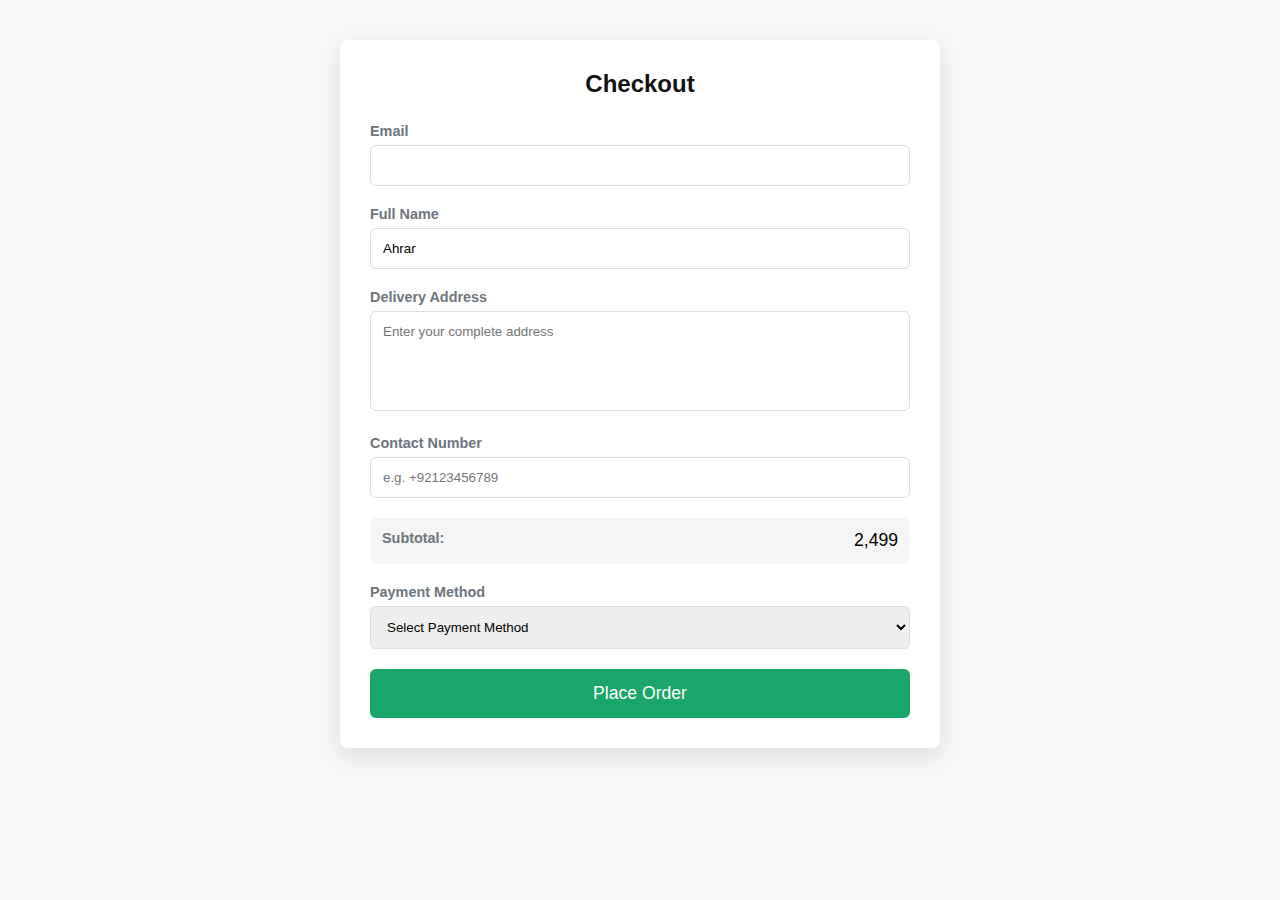
<file: checkout.html>
<!DOCTYPE html>
<html lang="en">
<head>
    <meta charset="UTF-8">
    <meta name="viewport" content="width=device-width, initial-scale=1.0">
    <title>Checkout</title>
    <link rel="stylesheet" href="/css/checkout.css">
    <link href="https://cdn.jsdelivr.net/npm/bootstrap@5.3.8/dist/css/bootstrap.min.css" rel="stylesheet"
    integrity="sha384-sRIl4kxILFvY47J16cr9ZwB07vP4J8+LH7qKQnuqkuIAvNWLzeN8tE5YBujZqJLB" crossorigin="anonymous">
</head>
<body>

<div class="checkout-container">
    <h2>Checkout</h2>

    <form>
        <div class="form-group">
            <label>Email</label>
            <input id="userEmail" value="user@gmail.com" readonly>
        </div>

        <div class="form-group">
            <label>Full Name</label>
            <input id="userName" type="text" value="Ahrar">
        </div>

        <div class="form-group">
            <label>Delivery Address</label>
            <textarea placeholder="Enter your complete address"></textarea>
        </div>

        <div class="form-group">
            <label>Contact Number</label>
            <input type="number" placeholder="e.g. +92123456789">
        </div>

        <div class="form-group subtotal">
            <label>Subtotal:</label>
            <span id="subtotal">2,499</span>
        </div>

        <div class="form-group">
            <label>Payment Method</label>
            <select id="payment-method">
                <option value="" disabled selected>Select Payment Method</option>
                <option value="cod">Cash on Delivery (COD)</option>
                <option value="online">Online Payment</option>
            </select>
        </div>

        <div id="extra-methods" class="extra-methods hidden">
            <label>Available Payment Options:</label>
            <select id="payment-options">
                <option value="" disabled selected>Select Payment Option</option>
                <option value="paypal">Paypal</option>
                <option value="easypaisa">Easypaisa</option>
                <option value="jazzcash">JazzCash</option>
                <option value="visa Card">Visa Card</option>
            </select>
        </div>

        <button type="submit" class="btn-place-order">Place Order</button>
    </form>
</div>
</body>
<script src="https://cdn.jsdelivr.net/npm/@popperjs/core@2.11.8/dist/umd/popper.min.js"
    integrity="sha384-I7E8VVD/ismYTF4hNIPjVp/Zjvgyol6VFvRkX/vR+Vc4jQkC+hVqc2pM8ODewa9r"
    crossorigin="anonymous"></script>
<script src="https://cdn.jsdelivr.net/npm/bootstrap@5.3.8/dist/js/bootstrap.min.js"
    integrity="sha384-G/EV+4j2dNv+tEPo3++6LCgdCROaejBqfUeNjuKAiuXbjrxilcCdDz6ZAVfHWe1Y"
    crossorigin="anonymous"></script>
    <script src="/js/checkout.js"></script>
</html>
</file>
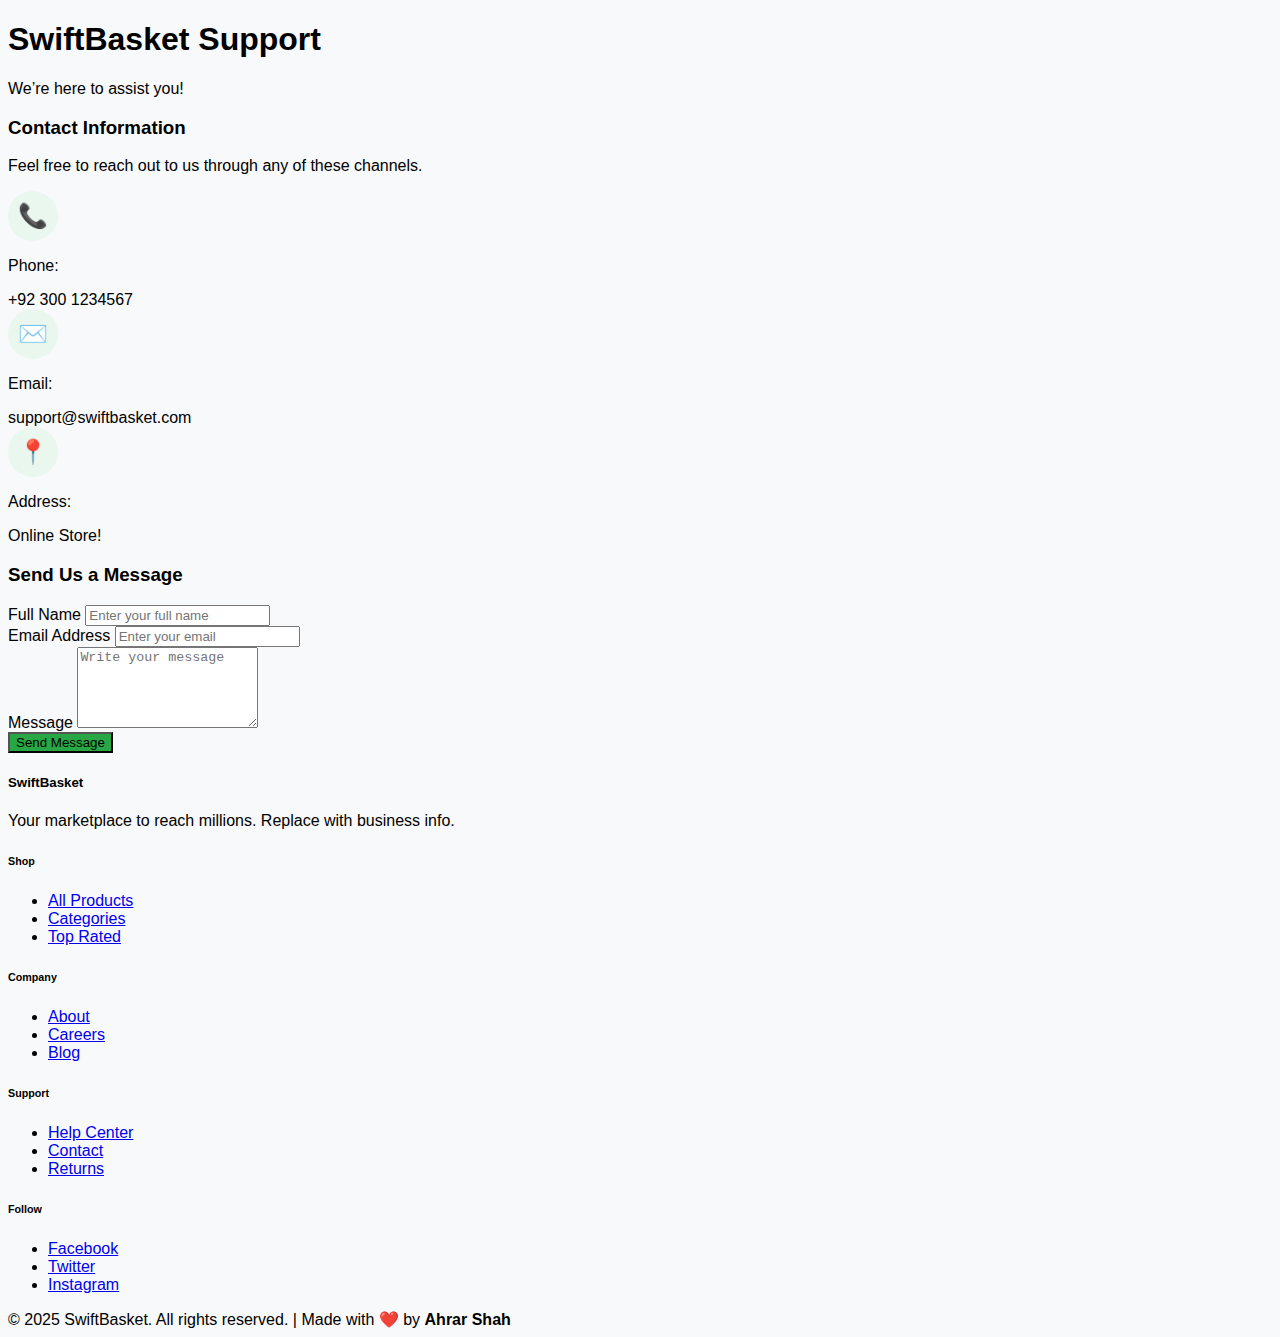
<file: contact.html>
<!DOCTYPE html>
<html lang="en">

<head>
    <meta charset="UTF-8">
    <meta name="viewport" content="width=device-width, initial-scale=1.0">
    <title>Contact Us — SwiftBasket</title>
    <link rel="stylesheet" href="/css/contact.css" />
    <link href="https://cdn.jsdelivr.net/npm/bootstrap@5.3.8/dist/css/bootstrap.min.css" rel="stylesheet"
        integrity="sha384-sRIl4kxILFvY47J16cr9ZwB07vP4J8+LH7qKQnuqkuIAvNWLzeN8tE5YBujZqJLB" crossorigin="anonymous">
</head>

<body>
    <header class="py-3 bg-success text-white text-center">
        <h1>SwiftBasket Support</h1>
        <p class="mb-0">We’re here to assist you!</p>
    </header>
    <section class="contact-section py-5">
        <div class="container shadow-lg rounded p-5 bg-white">
            <div class="row g-5">
                <div class="col-md-5">
                    <h3 class="mb-4">Contact Information</h3>
                    <p class="text-muted mb-4">Feel free to reach out to us through any of these channels.</p>

                    <div class="info-item d-flex align-items-center mb-3">
                        <div class="icon-box">
                            📞
                        </div>
                        <div>
                            <p class="mb-0 fw-bold">Phone:</p>
                            <span class="text-muted">+92 300 1234567</span>
                        </div>
                    </div>
                    <div class="info-item d-flex align-items-center mb-3">
                        <div class="icon-box">
                            ✉️
                        </div>
                        <div>
                            <p class="mb-0 fw-bold">Email:</p>
                            <span class="text-muted">support@swiftbasket.com</span>
                        </div>
                    </div>
                    <div class="info-item d-flex align-items-center">
                        <div class="icon-box">
                            📍
                        </div>
                        <div>
                            <p class="mb-0 fw-bold">Address:</p>
                            <span class="text-muted">Online Store!</span>
                        </div>
                    </div>
                </div>
                <div class="col-md-7">
                    <h3 class="mb-4">Send Us a Message</h3>
                    <form>
                        <div class="mb-3">
                            <label for="name" class="form-label fw-semibold">Full Name</label>
                            <input type="text" class="form-control" id="name" placeholder="Enter your full name">
                        </div>
                        <div class="mb-3">
                            <label for="email" class="form-label fw-semibold">Email Address</label>
                            <input type="text" class="form-control" id="email" placeholder="Enter your email">
                        </div>
                        <div class="mb-3">
                            <label for="message" class="form-label fw-semibold">Message</label>
                            <textarea class="form-control" id="message" rows="5"
                                placeholder="Write your message"></textarea>
                        </div>
                        <button onclick="userContact(event)" type="submit" class="btn btn-success px-4 py-2 fw-semibold">Send Message</button>
                    </form>
                </div>

            </div>
        </div>
    </section>
    <footer class="bg-light pt-5 pb-4 border-top">
        <div class="container">
            <div class="row g-4">
                <div class="col-md-4">
                    <h5 class="mb-3 text-success">SwiftBasket</h5>
                    <p class="text-muted small">Your marketplace to reach millions. Replace with business info.</p>
                </div>
                <div class="col-6 col-md-2">
                    <h6>Shop</h6>
                    <ul class="list-unstyled small">
                        <li><a href="#" class="text-decoration-none text-muted">All Products</a></li>
                        <li><a href="#" class="text-decoration-none text-muted">Categories</a></li>
                        <li><a href="#" class="text-decoration-none text-muted">Top Rated</a></li>
                    </ul>
                </div>
                <div class="col-6 col-md-2">
                    <h6>Company</h6>
                    <ul class="list-unstyled small">
                        <li><a href="#" class="text-decoration-none text-muted">About</a></li>
                        <li><a href="#" class="text-decoration-none text-muted">Careers</a></li>
                        <li><a href="#" class="text-decoration-none text-muted">Blog</a></li>
                    </ul>
                </div>
                <div class="col-6 col-md-2">
                    <h6>Support</h6>
                    <ul class="list-unstyled small">
                        <li><a href="#" class="text-decoration-none text-muted">Help Center</a></li>
                        <li><a href="#" class="text-decoration-none text-muted">Contact</a></li>
                        <li><a href="#" class="text-decoration-none text-muted">Returns</a></li>
                    </ul>
                </div>
                <div class="col-6 col-md-2">
                    <h6>Follow</h6>
                    <ul class="list-unstyled small">
                        <li><a href="#" class="text-decoration-none text-muted">Facebook</a></li>
                        <li><a href="#" class="text-decoration-none text-muted">Twitter</a></li>
                        <li><a href="#" class="text-decoration-none text-muted">Instagram</a></li>
                    </ul>
                </div>
            </div>
            <div class="text-center mt-4 small text-muted">
                &copy; 2025 SwiftBasket. All rights reserved. | Made with ❤️ by <b>Ahrar Shah</b>
            </div>
        </div>
    </footer>
</body>
<script src="https://cdn.jsdelivr.net/npm/@popperjs/core@2.11.8/dist/umd/popper.min.js"
    integrity="sha384-I7E8VVD/ismYTF4hNIPjVp/Zjvgyol6VFvRkX/vR+Vc4jQkC+hVqc2pM8ODewa9r"
    crossorigin="anonymous"></script>
<script src="https://cdn.jsdelivr.net/npm/bootstrap@5.3.8/dist/js/bootstrap.min.js"
    integrity="sha384-G/EV+4j2dNv+tEPo3++6LCgdCROaejBqfUeNjuKAiuXbjrxilcCdDz6ZAVfHWe1Y"
    crossorigin="anonymous"></script>
<script src="/js/contact.js"></script>
</html>
</file>
<file: css/checkout.css>
:root {
    --accent: #1aa66a;
    --soft: #f7f7f7;
    --muted: #6c757d;
}

* {
    margin: 0;
    padding: 0;
    font-family: 'Poppins', sans-serif;
    box-sizing: border-box;
}

body {
    background-color: var(--soft);
    display: flex;
    justify-content: center;
    padding: 40px 15px;
}

.checkout-container {
    width: 100%;
    max-width: 600px;
    background: #fff;
    padding: 30px;
    border-radius: 8px;
    box-shadow: 0 8px 25px rgba(0,0,0,0.1);
    animation: fadeIn 0.8s ease-in-out;
}

h2 {
    color: #111;
    text-align: center;
    margin-bottom: 25px;
}

.form-group {
    margin-bottom: 20px;
}

label {
    font-size: 0.9rem;
    font-weight: 600;
    color: var(--muted);
    display: block;
    margin-bottom: 6px;
}

input, textarea, select {
    width: 100%;
    padding: 12px;
    border: 1px solid #ddd;
    border-radius: 6px;
    outline: none;
    transition: border-color 0.3s;
}

input:focus, textarea:focus, select:focus {
    border-color: var(--accent);
}

textarea {
    resize: none;
    height: 100px;
}

.subtotal {
    display: flex;
    justify-content: space-between;
    font-size: 1.1rem;
    padding: 12px;
    background: #f5f5f5;
    border-radius: 6px;
}

.extra-methods {
    margin: 20px 0;
    text-align: center;
}

.method-icons img {
    height: 35px;
    margin: 0 10px;
    transition: transform 0.3s;
    cursor: pointer;
}

.method-icons img:hover {
    transform: scale(1.1);
}

.btn-place-order {
    width: 100%;
    padding: 14px;
    background: var(--accent);
    color: #fff;
    border: none;
    font-size: 1.1rem;
    border-radius: 6px;
    transition: all 0.3s;
    cursor: pointer;
}

.btn-place-order:hover {
    background: #158a57;
    transform: translateY(-3px);
}

@keyframes fadeIn {
    from { opacity: 0; transform: translateY(25px); }
    to { opacity: 1; transform: translateY(0); }
}

@media(max-width: 480px) {
    .method-icons img {
        height: 28px;
        margin: 5px;
    }
}

.hidden{
    display: none;
};
</file>
<file: css/contact.css>
body {
    background-color: #f8f9fa;
    font-family: 'Poppins', sans-serif;
}

header {
    animation: fadeInDown 0.6s ease-out;
}

.contact-section .container {
    animation: fadeInUp 0.6s ease-out;
}

.info-item .icon-box {
    width: 50px;
    height: 50px;
    background-color: #e9f7ef;
    border-radius: 50%;
    font-size: 1.5rem;
    display: flex;
    align-items: center;
    justify-content: center;
    color: #28a745;
    margin-right: 15px;
}

form .btn-success {
    background-color: #28a745;
    transition: all 0.3s ease;
}

form .btn-success:hover {
    background-color: #218838;
    transform: translateY(-3px);
    box-shadow: 0px 8px 20px rgba(33, 136, 56, 0.25);
}

@keyframes fadeInUp {
    from {
        opacity: 0;
        transform: translateY(20px);
    }

    to {
        opacity: 1;
        transform: translateY(0);
    }
}

@keyframes fadeInDown {
    from {
        opacity: 0;
        transform: translateY(-20px);
    }

    to {
        opacity: 1;
        transform: translateY(0);
    }
}
</file>
